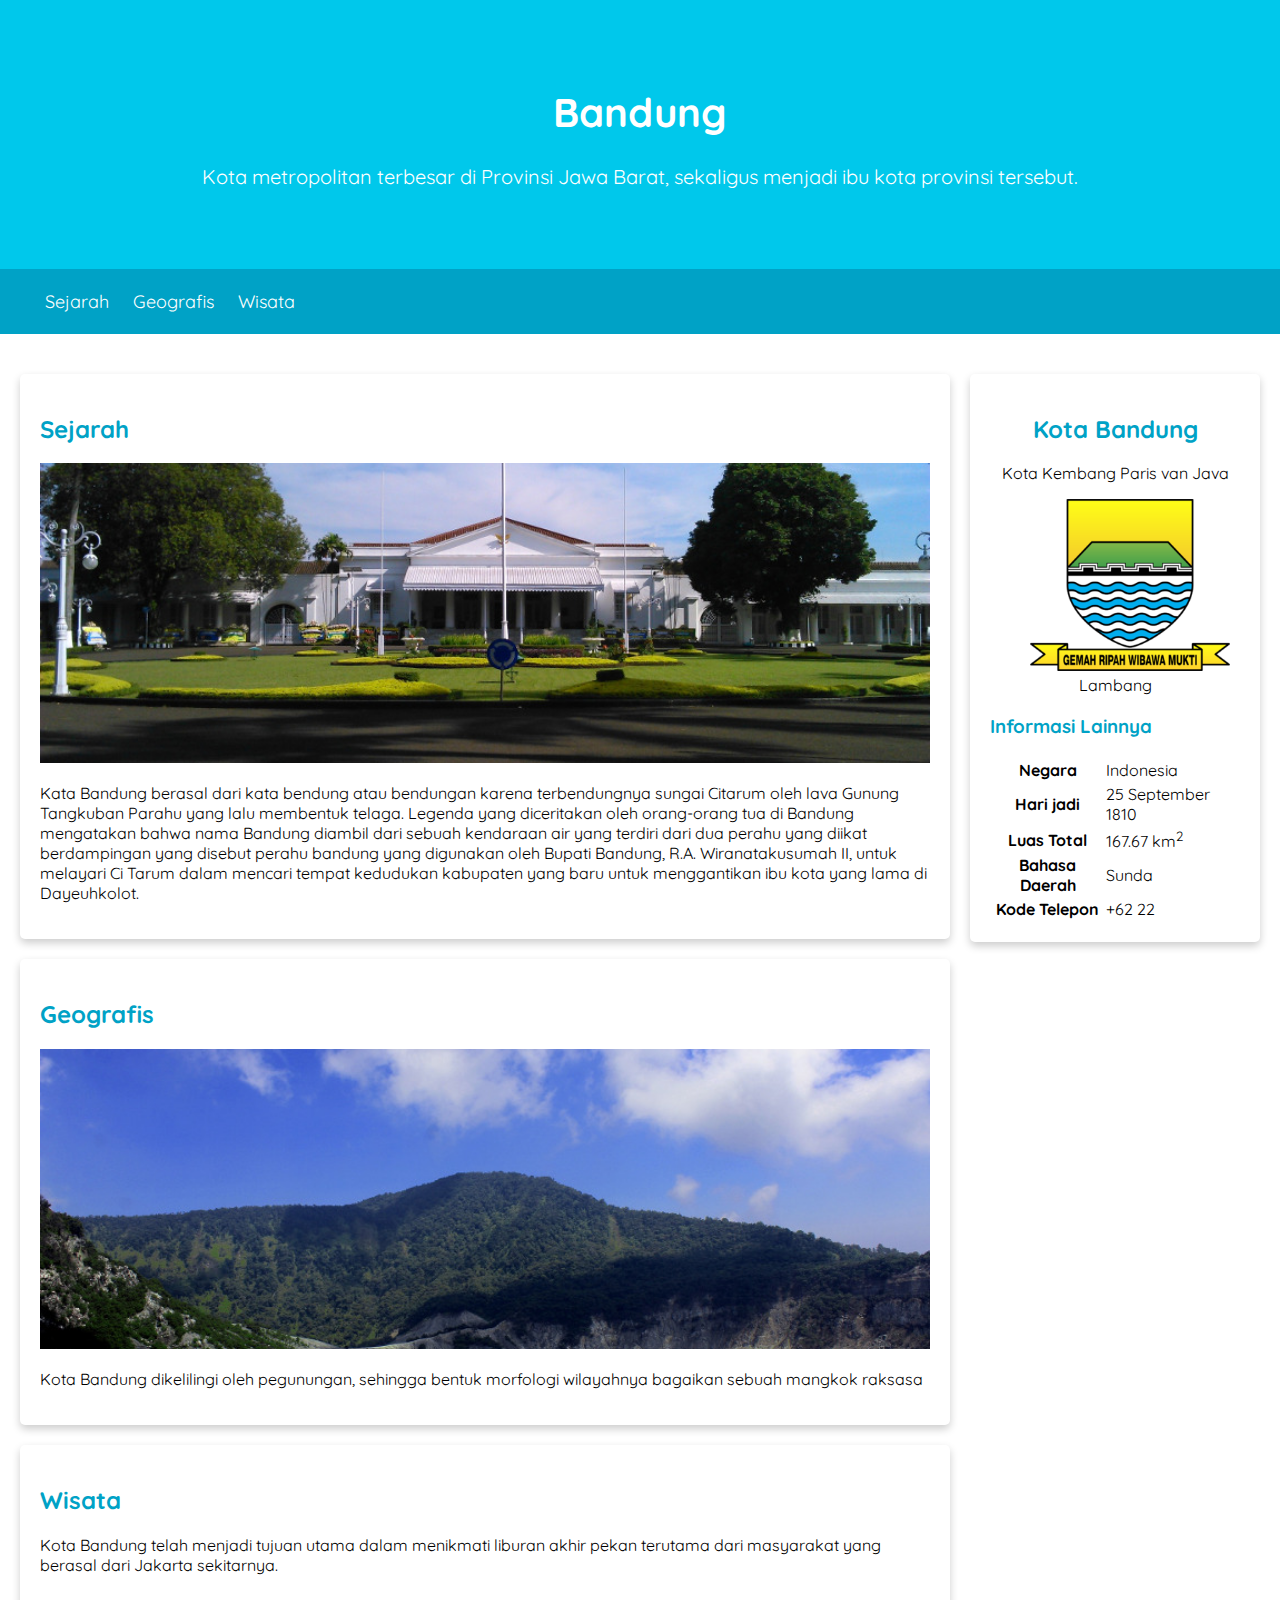
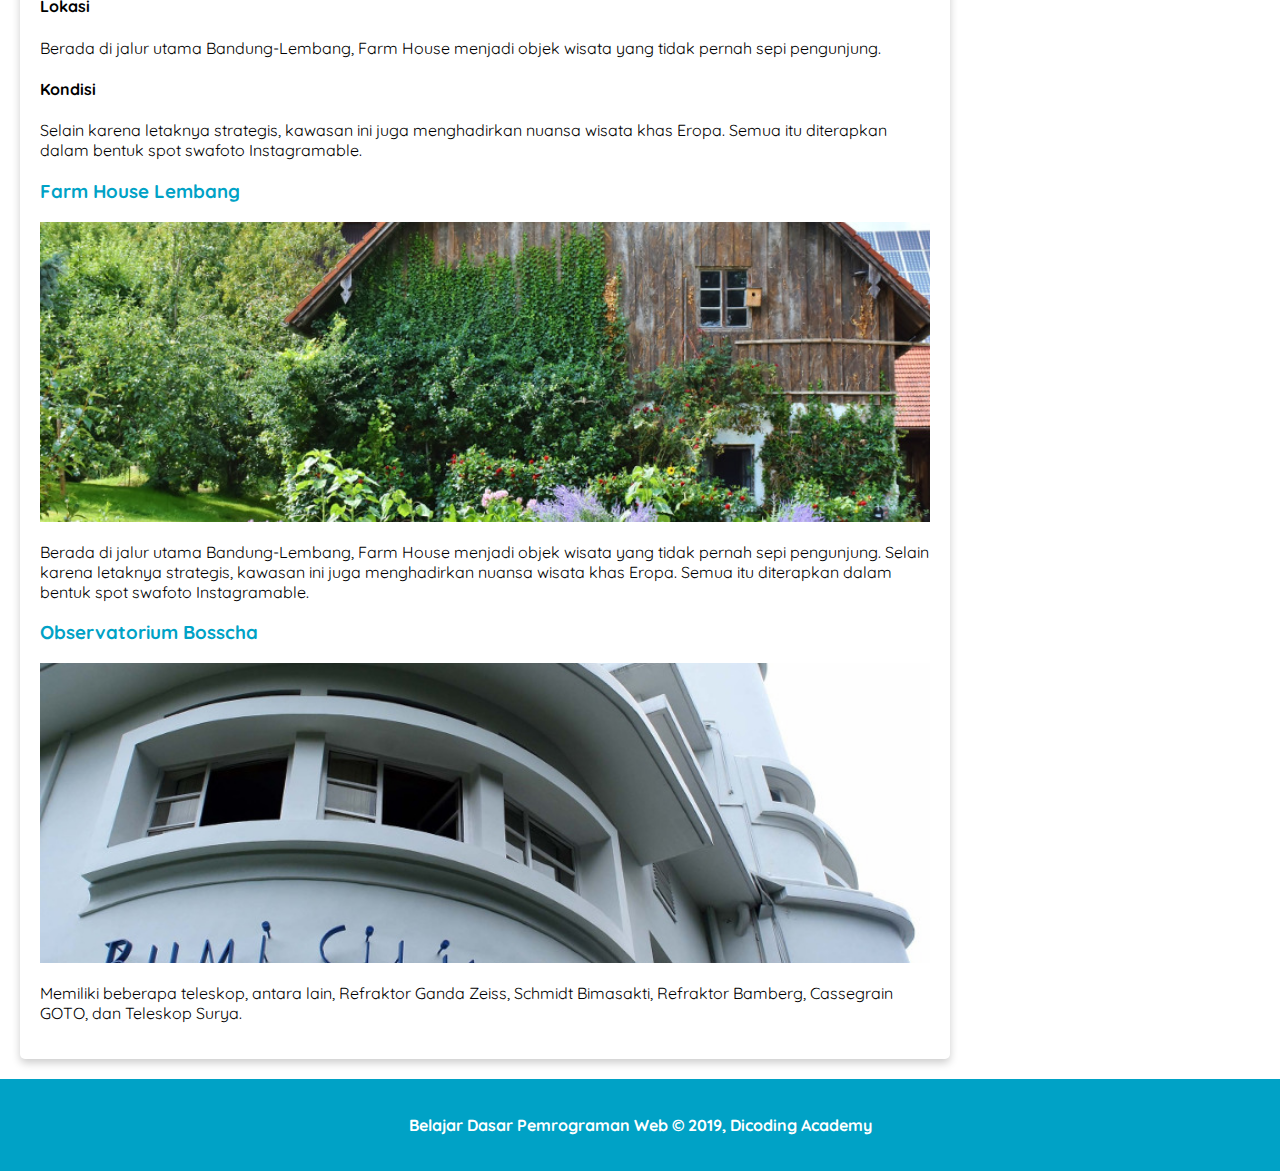
<file: index.html>
<!DOCTYPE html>
<html lang="en">
<head>
    <meta charset="UTF-8">
    <meta name="viewport" content="width=device-width, initial-scale=1.0">
    <title>Web Bandung</title>
    <link rel="shortcut icon" href="/assets/image/bandung.png" type="image/x-icon" /> 
    <link rel="stylesheet" href="/assets/styles/style.css">
</head>
<body>
<header id="header">
    <div class="jumbotron">
        <h1>Bandung</h1>
    <p>Kota metropolitan terbesar di Provinsi Jawa Barat, sekaligus menjadi ibu kota provinsi tersebut.</p>
    
    </div>
    <nav>
        <ul>
            <li><a href="#sejarah" class="">Sejarah</a></li>
            <li><a href="#geografis" class="">Geografis</a></li>
            <li><a href="#wisata" class="">Wisata</a></li>
         </ul>
    </nav>
    
</header>
<main>
<div id="content">
    <article id="sejarah" class="card">
            <h2 id="sejarah">Sejarah</h2>
            <img src="assets/image/history.jpg" class="featured-image" alt="sejarah">
            <p>Kata Bandung berasal dari kata bendung atau bendungan karena terbendungnya sungai Citarum oleh lava Gunung Tangkuban Parahu yang lalu membentuk telaga. Legenda yang diceritakan oleh orang-orang tua di Bandung mengatakan bahwa nama Bandung diambil dari sebuah kendaraan air yang terdiri dari dua perahu yang diikat berdampingan yang disebut perahu bandung yang digunakan oleh Bupati Bandung, R.A. Wiranatakusumah II, untuk melayari Ci Tarum dalam mencari tempat kedudukan kabupaten yang baru untuk menggantikan ibu kota yang lama di Dayeuhkolot.
            
            </p>
    </article>
    <article id="geografis" class="card">
        
        <h2 id="geografis">Geografis</h2>

        <img src="assets/image/geografis.jpg" alt="geografis" class="featured-image">
        <p>Kota Bandung dikelilingi oleh pegunungan, sehingga bentuk morfologi wilayahnya bagaikan sebuah mangkok raksasa</p>

    </article>
    <article id="wisata" class="card">
                    <h2 id="wisata">Wisata</h2>
            <p>Kota Bandung telah menjadi tujuan utama dalam menikmati liburan akhir pekan terutama dari masyarakat yang berasal
            dari Jakarta sekitarnya.</p>
            <section>
            <h4>Lokasi</h4>
            <p>Berada di jalur utama Bandung-Lembang, Farm House menjadi objek wisata yang tidak pernah sepi pengunjung.</p>

            <h4>Kondisi</h4>
            <p>Selain karena letaknya strategis, kawasan ini juga menghadirkan nuansa wisata khas Eropa. Semua itu diterapkan dalam
            bentuk
            spot swafoto Instagramable.</p>

            </section>
            <section>
                <h3>Farm House Lembang</h3>
                <img src="assets/image/farm-house.jpg" alt="bosscha" class="featured-image">
                
                <p>Berada di jalur utama Bandung-Lembang, Farm House menjadi objek wisata yang tidak pernah sepi pengunjung. Selain karena letaknya strategis, kawasan ini juga menghadirkan nuansa wisata khas Eropa. Semua itu diterapkan dalam bentuk spot swafoto Instagramable.
                </p>
                <h3>Observatorium Bosscha</h3>
    
                <img src="assets/image/bosscha.jpg" alt="bosscha" class="featured-image">
                <p>Memiliki beberapa teleskop, antara lain, Refraktor Ganda Zeiss, Schmidt Bimasakti, Refraktor Bamberg,
                Cassegrain GOTO, dan Teleskop Surya.</p>
    
            </section>

    </article>
</div>
<aside>
    <article class="profile card" >
        <header>
            <h2>Kota Bandung</h2>
            <p>Kota Kembang Paris van Java</p>
            <figure>
               <img src="assets/image/bandung.png">
               <figcaption>Lambang</figcaption>
             </figure>
        </header>
        <section>
            <h3>Informasi Lainnya</h3>
            <table>
               <tr>
                  <th>Negara</th>
                  <td>Indonesia</td>
               </tr>
               <tr>
                  <th>Hari jadi</th>
                  <td>25 September 1810</td>
               </tr>
               <tr>
                  <th>Luas Total</th>
                  <td>167.67 km<sup>2</sup></td>
               </tr>
               <tr>
                  <th>Bahasa Daerah</th>
                  <td>Sunda</td>
               </tr>
                  <tr>
                  <th>Kode Telepon</th>
                  <td>+62 22</td>
               </tr>
           </table>
        </section>
   </article>
</aside>
   
</main>
<footer>   <p>Belajar Dasar Pemrograman Web &#169; 2019, Dicoding Academy</p>
</footer>
</body>
</html>
</file>
<file: assets/styles/style.css>
@import url('https://fonts.googleapis.com/css?family=Quicksand:400,700&display=swap');
*{
    box-sizing: border-box;
}
body {
    font-family: 'Quicksand',sans-serif;
    margin: 0;
    padding: 0;
 }
 .jumbotron {
    font-size: 20px;
    padding: 60px;
    background-color: #00c8eb;
    text-align: center;
    color: white;
 }
 nav {
    background-color: #00a2c6;
    padding: 5px;
    position: sticky;
    top: 0;
 }
 nav li {
    display: inline;
    list-style-type: none;
    margin-right: 20px;
 }
 nav a {
    font-size: 18px;
    font-weight: 400;
    text-decoration: none;
    color: white;
 }
 nav a:hover {
    font-weight: bold;
 }
 header{
     display: inline;
     
 }
 main {
    padding: 20px;
    overflow: auto;
 }
 #content {
    float: left;
    width: 75%;
 }
 aside {
    float: right;
    width: 25%;
    padding-left : 20px;
 }
 h2 {
    color: #00a2c6
 }
  
 h3 {
    color: #00a2c6
 }
 .featured-image {
    width: 100%;
    max-height: 300px;
    object-fit: cover;
    object-position: center;
 }
 .card {
    box-shadow: 0 4px 8px 0 rgba(0, 0, 0, 0.2);
    border-radius: 5px;
    padding: 20px;
    margin-top: 20px;
 }
 .profile header {
    text-align: center;
 }
 .profile img {
    width: 200px;
 }
 footer {
    padding: 20px;
    color: white;
    background-color: #00a2c6;
    text-align: center;
    font-weight: bold;
 }
 @media screen and (max-width: 1000px) {
    #content,
    aside {
        width: 100%;
        padding: 0;
    }
 }
</file>
